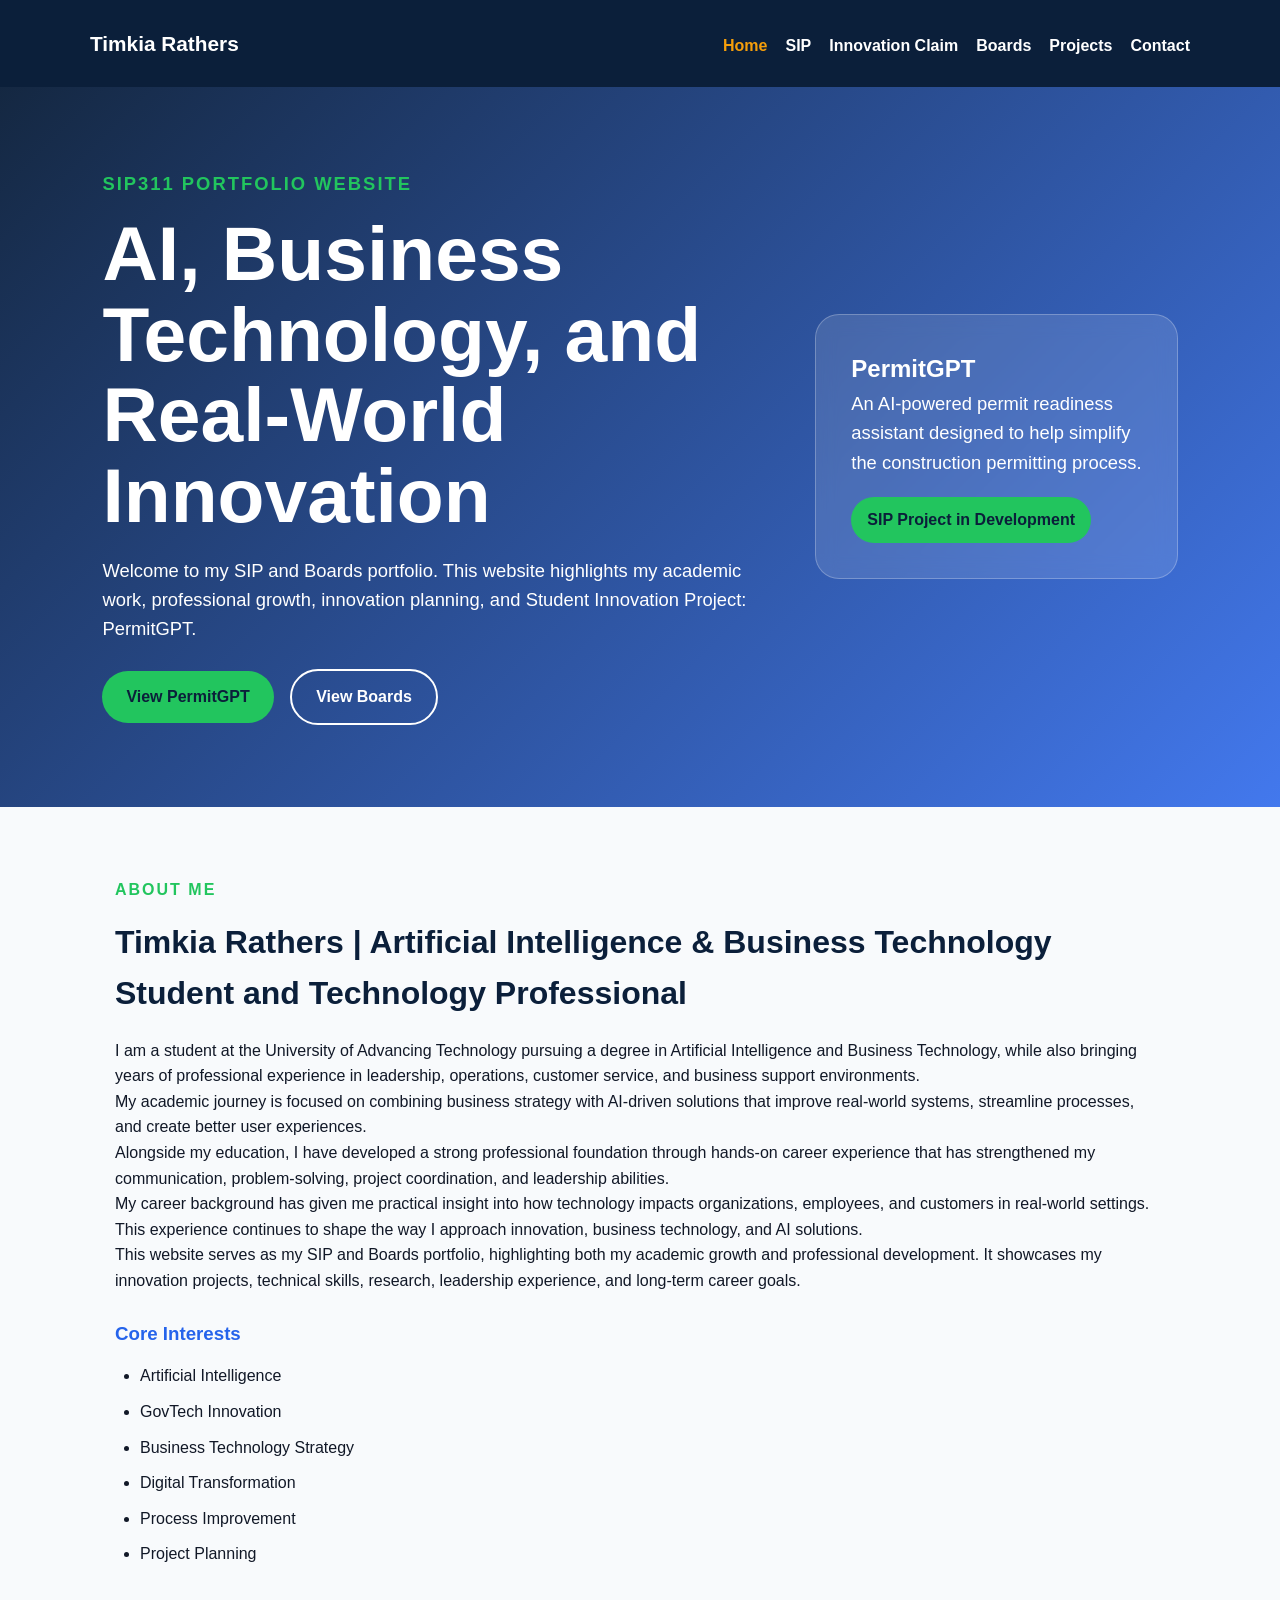
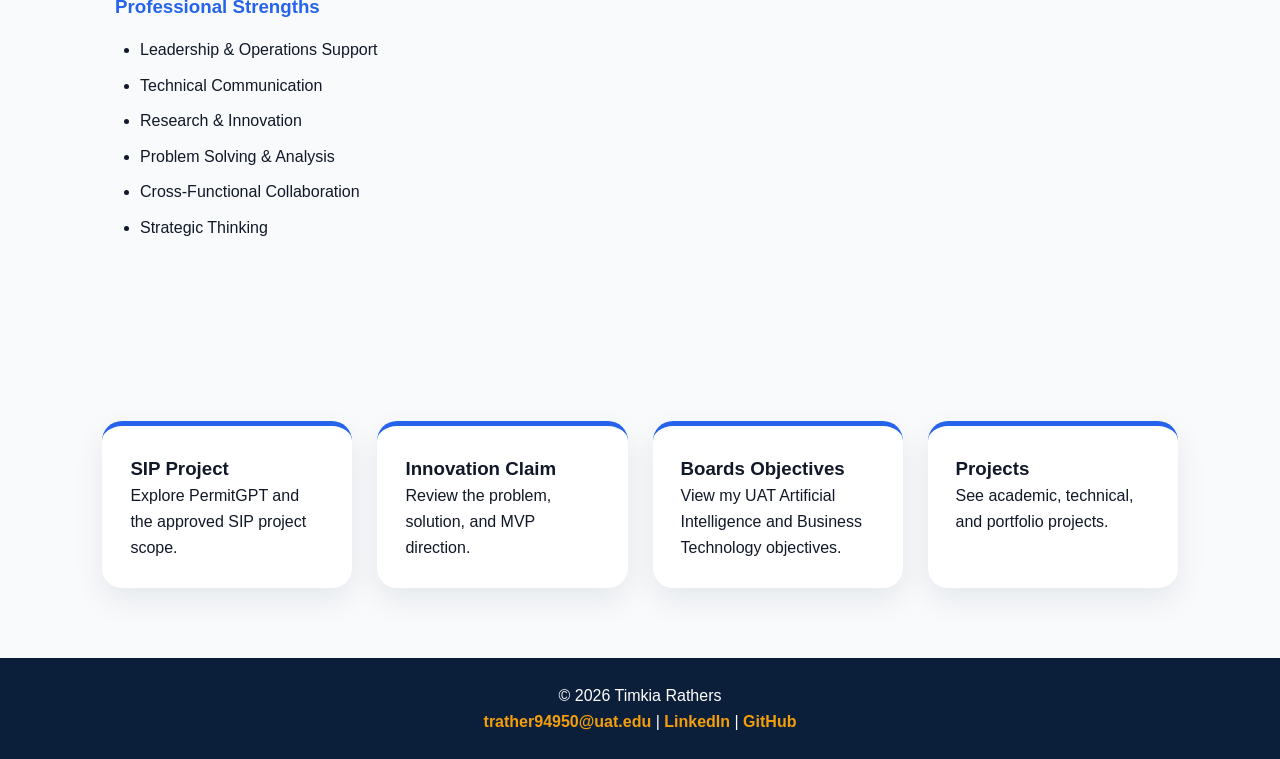
<file: index.html>
<!DOCTYPE html>
<html lang="en">
<head>
  <meta charset="UTF-8" />
  <meta name="viewport" content="width=device-width, initial-scale=1.0" />
  <title>Timkia Rathers | PermitGPT Portfolio</title>
  <link rel="stylesheet" href="style.css" />
</head>

<body>

<header class="site-header">
  <nav class="navbar">
    <div class="logo">Timkia Rathers</div>
    <ul class="nav-links">
      <li><a href="index.html" class="active">Home</a></li>
      <li><a href="sip.html">SIP</a></li>
      <li><a href="innovation.html">Innovation Claim</a></li>
      <li><a href="boards.html">Boards</a></li>
      <li><a href="projects.html">Projects</a></li>
      <li><a href="contact.html">Contact</a></li>
    </ul>
  </nav>
</header>

<main>

<section class="hero">
  <div>
    <p class="eyebrow">SIP311 Portfolio Website</p>
    <h1>AI, Business Technology, and Real-World Innovation</h1>
    <p>
      Welcome to my SIP and Boards portfolio. This website highlights my academic work,
      professional growth, innovation planning, and Student Innovation Project: PermitGPT.
    </p>
    <a href="sip.html" class="btn primary">View PermitGPT</a>
    <a href="boards.html" class="btn secondary">View Boards</a>
  </div>

  <div class="hero-card">
    <h2>PermitGPT</h2>
    <p>
      An AI-powered permit readiness assistant designed to help simplify the construction
      permitting process.
    </p>
    <div class="status-pill">SIP Project in Development</div>
  </div>
</section>

<section class="section about-section">

  <div class="about-container">

    <div class="about-left">
      <p class="eyebrow">About Me</p>

      <h2>
        Timkia Rathers | Artificial Intelligence &
        Business Technology Student and Technology Professional
      </h2>

      <p>
        I am a student at the University of Advancing Technology pursuing a degree in
        Artificial Intelligence and Business Technology, while also bringing years of
        professional experience in leadership, operations, customer service, and business
        support environments.
      </p>

      <p>
        My academic journey is focused on combining business strategy with AI-driven
        solutions that improve real-world systems, streamline processes, and create
        better user experiences.
      </p>

      <p>
        Alongside my education, I have developed a strong professional foundation through
        hands-on career experience that has strengthened my communication, problem-solving,
        project coordination, and leadership abilities.
      </p>

      <p>
        My career background has given me practical insight into how technology impacts
        organizations, employees, and customers in real-world settings. This experience
        continues to shape the way I approach innovation, business technology, and AI solutions.
      </p>

      <p>
        This website serves as my SIP and Boards portfolio, highlighting both my academic
        growth and professional development. It showcases my innovation projects, technical
        skills, research, leadership experience, and long-term career goals.
      </p>

    </div>

    <div class="about-right">

      <div class="skill-card">
        <h3>Core Interests</h3>

        <ul>
          <li>Artificial Intelligence</li>
          <li>GovTech Innovation</li>
          <li>Business Technology Strategy</li>
          <li>Digital Transformation</li>
          <li>Process Improvement</li>
          <li>Project Planning</li>
        </ul>
      </div>

      <div class="skill-card">
        <h3>Professional Strengths</h3>

        <ul>
          <li>Leadership & Operations Support</li>
          <li>Technical Communication</li>
          <li>Research & Innovation</li>
          <li>Problem Solving & Analysis</li>
          <li>Cross-Functional Collaboration</li>
          <li>Strategic Thinking</li>
        </ul>
      </div>

    </div>

  </div>

</section>

<section class="preview-grid">
  <a href="sip.html" class="preview-card">
    <h3>SIP Project</h3>
    <p>Explore PermitGPT and the approved SIP project scope.</p>
  </a>

  <a href="innovation.html" class="preview-card">
    <h3>Innovation Claim</h3>
    <p>Review the problem, solution, and MVP direction.</p>
  </a>

  <a href="boards.html" class="preview-card">
    <h3>Boards Objectives</h3>
    <p>View my UAT Artificial Intelligence and Business Technology objectives.</p>
  </a>

  <a href="projects.html" class="preview-card">
    <h3>Projects</h3>
    <p>See academic, technical, and portfolio projects.</p>
  </a>
</section>

</main>

<footer>
  <p>© 2026 Timkia Rathers</p>
  <p>
    <a href="mailto:trather94950@uat.edu">trather94950@uat.edu</a> |
    <a href="https://www.linkedin.com/in/timkia-rathers-a02b367a/" target="_blank">LinkedIn</a> |
    <a href="https://trathers.github.io/permitgpt-sip-portfolio/" target="_blank">GitHub</a>
  </p>
</footer>

</body>
</html>
</file>
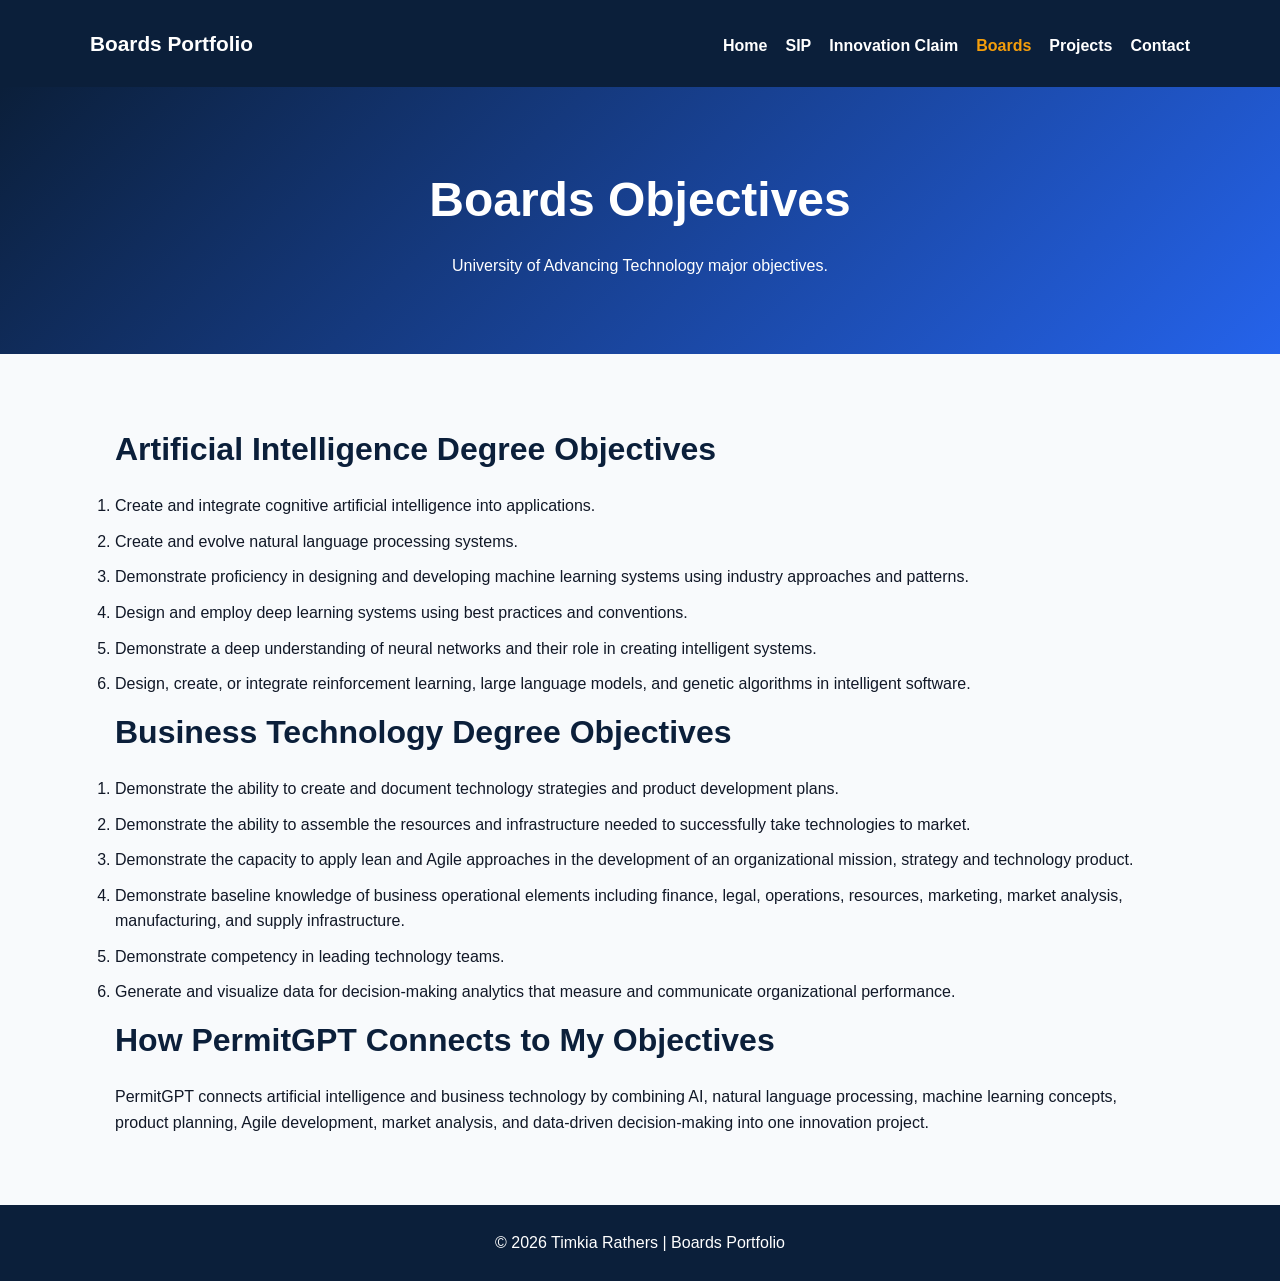
<file: boards.html>
<!DOCTYPE html>
<html lang="en">
<head>
  <meta charset="UTF-8" />
  <meta name="viewport" content="width=device-width, initial-scale=1.0" />
  <title>Boards Objectives | Timkia Rathers</title>
  <link rel="stylesheet" href="style.css" />
</head>

<body>

<header class="site-header">
  <nav class="navbar">
    <div class="logo">Boards Portfolio</div>
    <ul class="nav-links">
      <li><a href="index.html">Home</a></li>
      <li><a href="sip.html">SIP</a></li>
      <li><a href="innovation.html">Innovation Claim</a></li>
      <li><a href="boards.html" class="active">Boards</a></li>
      <li><a href="projects.html">Projects</a></li>
      <li><a href="contact.html">Contact</a></li>
    </ul>
  </nav>
</header>

<section class="page-header">
  <h1>Boards Objectives</h1>
  <p>University of Advancing Technology major objectives.</p>
</section>

<main class="section">

<h2>Artificial Intelligence Degree Objectives</h2>
<ol>
  <li>Create and integrate cognitive artificial intelligence into applications.</li>
  <li>Create and evolve natural language processing systems.</li>
  <li>Demonstrate proficiency in designing and developing machine learning systems using industry approaches and patterns.</li>
  <li>Design and employ deep learning systems using best practices and conventions.</li>
  <li>Demonstrate a deep understanding of neural networks and their role in creating intelligent systems.</li>
  <li>Design, create, or integrate reinforcement learning, large language models, and genetic algorithms in intelligent software.</li>
</ol>

<h2>Business Technology Degree Objectives</h2>
<ol>
  <li>Demonstrate the ability to create and document technology strategies and product development plans.</li>
  <li>Demonstrate the ability to assemble the resources and infrastructure needed to successfully take technologies to market.</li>
  <li>Demonstrate the capacity to apply lean and Agile approaches in the development of an organizational mission, strategy and technology product.</li>
  <li>Demonstrate baseline knowledge of business operational elements including finance, legal, operations, resources, marketing, market analysis, manufacturing, and supply infrastructure.</li>
  <li>Demonstrate competency in leading technology teams.</li>
  <li>Generate and visualize data for decision-making analytics that measure and communicate organizational performance.</li>
</ol>

<h2>How PermitGPT Connects to My Objectives</h2>
<p>
  PermitGPT connects artificial intelligence and business technology by combining AI,
  natural language processing, machine learning concepts, product planning, Agile development,
  market analysis, and data-driven decision-making into one innovation project.
</p>

</main>

<footer>
  <p>© 2026 Timkia Rathers | Boards Portfolio</p>
</footer>

</body>
</html>
</file>
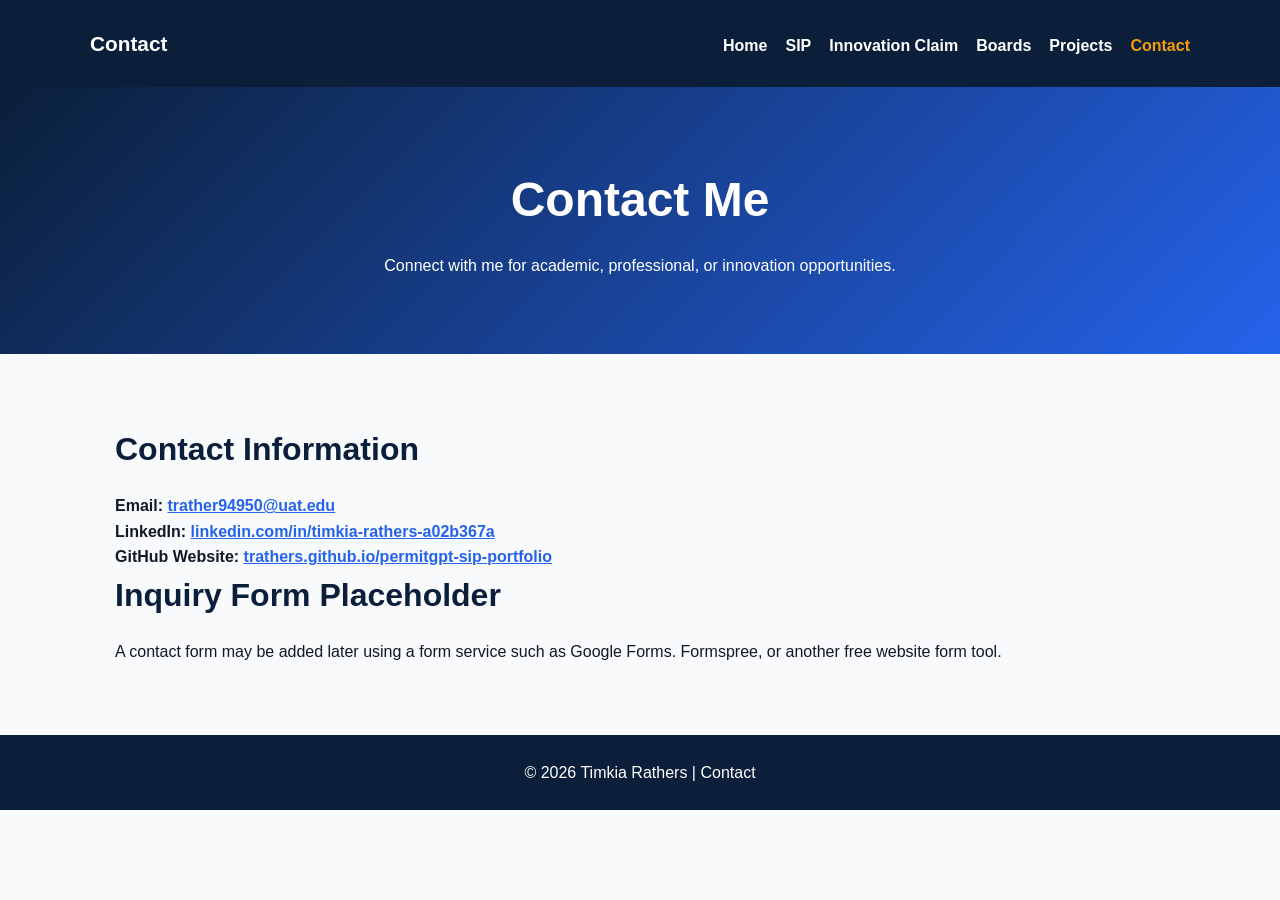
<file: contact.html>
<!DOCTYPE html>
<html lang="en">
<head>
  <meta charset="UTF-8" />
  <meta name="viewport" content="width=device-width, initial-scale=1.0" />
  <title>Contact | Timkia Rathers</title>
  <link rel="stylesheet" href="style.css" />
</head>

<body>

<header class="site-header">
  <nav class="navbar">
    <div class="logo">Contact</div>
    <ul class="nav-links">
      <li><a href="index.html">Home</a></li>
      <li><a href="sip.html">SIP</a></li>
      <li><a href="innovation.html">Innovation Claim</a></li>
      <li><a href="boards.html">Boards</a></li>
      <li><a href="projects.html">Projects</a></li>
      <li><a href="contact.html" class="active">Contact</a></li>
    </ul>
  </nav>
</header>

<section class="page-header">
  <h1>Contact Me</h1>
  <p>Connect with me for academic, professional, or innovation opportunities.</p>
</section>

<main class="section">

<h2>Contact Information</h2>

<p>
  <strong>Email:</strong>
  <a href="mailto:trather94950@uat.edu">trather94950@uat.edu</a>
</p>

<p>
  <strong>LinkedIn:</strong>
  <a href="https://www.linkedin.com/in/timkia-rathers-a02b367a/" target="_blank">
    linkedin.com/in/timkia-rathers-a02b367a
  </a>
</p>

<p>
  <strong>GitHub Website:</strong>
  <a href="https://trathers.github.io/permitgpt-sip-portfolio/" target="_blank">
    trathers.github.io/permitgpt-sip-portfolio
  </a>
</p>

<h2>Inquiry Form Placeholder</h2>
<p>
  A contact form may be added later using a form service such as Google Forms.
  Formspree, or another free website form tool.
</p>

</main>

<footer>
  <p>© 2026 Timkia Rathers | Contact</p>
</footer>

</body>
</html>
</file>
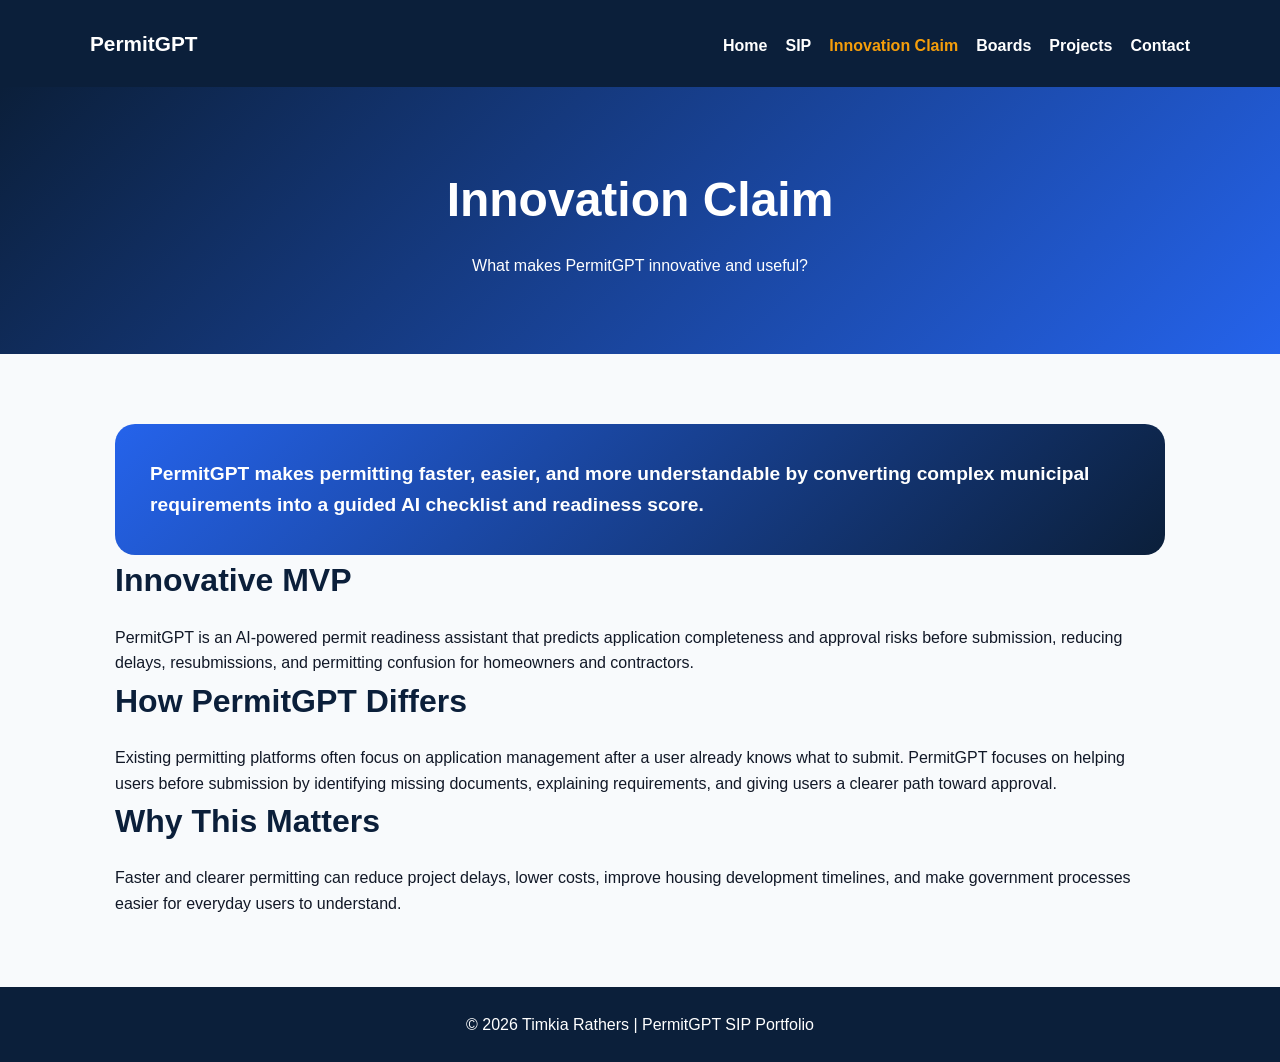
<file: innovation.html>
<!DOCTYPE html>
<html lang="en">
<head>
  <meta charset="UTF-8" />
  <meta name="viewport" content="width=device-width, initial-scale=1.0" />
  <title>Innovation Claim | PermitGPT</title>
  <link rel="stylesheet" href="style.css" />
</head>

<body>

<header class="site-header">
  <nav class="navbar">
    <div class="logo">PermitGPT</div>
    <ul class="nav-links">
      <li><a href="index.html">Home</a></li>
      <li><a href="sip.html">SIP</a></li>
      <li><a href="innovation.html" class="active">Innovation Claim</a></li>
      <li><a href="boards.html">Boards</a></li>
      <li><a href="projects.html">Projects</a></li>
      <li><a href="contact.html">Contact</a></li>
    </ul>
  </nav>
</header>

<section class="page-header">
  <h1>Innovation Claim</h1>
  <p>What makes PermitGPT innovative and useful?</p>
</section>

<main class="section">

<div class="highlight-box">
  PermitGPT makes permitting faster, easier, and more understandable by converting
  complex municipal requirements into a guided AI checklist and readiness score.
</div>

<h2>Innovative MVP</h2>
<p>
  PermitGPT is an AI-powered permit readiness assistant that predicts application
  completeness and approval risks before submission, reducing delays, resubmissions,
  and permitting confusion for homeowners and contractors.
</p>

<h2>How PermitGPT Differs</h2>
<p>
  Existing permitting platforms often focus on application management after a user
  already knows what to submit. PermitGPT focuses on helping users before submission
  by identifying missing documents, explaining requirements, and giving users a clearer
  path toward approval.
</p>

<h2>Why This Matters</h2>
<p>
  Faster and clearer permitting can reduce project delays, lower costs, improve housing
  development timelines, and make government processes easier for everyday users to understand.
</p>

</main>

<footer>
  <p>© 2026 Timkia Rathers | PermitGPT SIP Portfolio</p>
</footer>

</body>
</html>
</file>
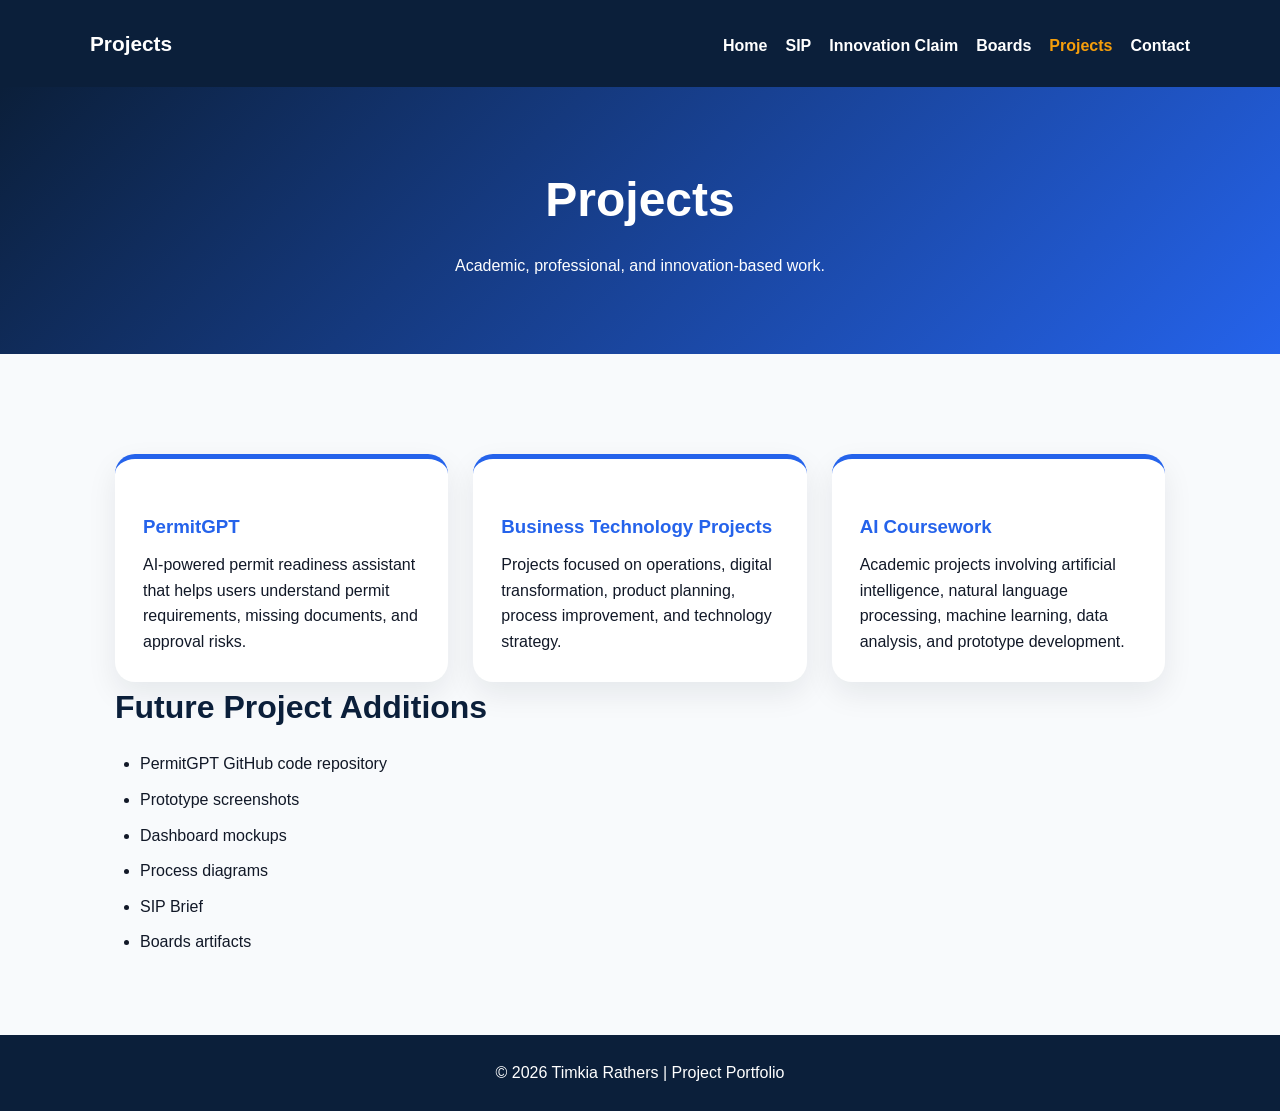
<file: projects.html>
<!DOCTYPE html>
<html lang="en">
<head>
  <meta charset="UTF-8" />
  <meta name="viewport" content="width=device-width, initial-scale=1.0" />
  <title>Projects | Timkia Rathers</title>
  <link rel="stylesheet" href="style.css" />
</head>

<body>

<header class="site-header">
  <nav class="navbar">
    <div class="logo">Projects</div>
    <ul class="nav-links">
      <li><a href="index.html">Home</a></li>
      <li><a href="sip.html">SIP</a></li>
      <li><a href="innovation.html">Innovation Claim</a></li>
      <li><a href="boards.html">Boards</a></li>
      <li><a href="projects.html" class="active">Projects</a></li>
      <li><a href="contact.html">Contact</a></li>
    </ul>
  </nav>
</header>

<section class="page-header">
  <h1>Projects</h1>
  <p>Academic, professional, and innovation-based work.</p>
</section>

<main class="section">

<div class="card-grid">

  <div class="card">
    <h3>PermitGPT</h3>
    <p>
      AI-powered permit readiness assistant that helps users understand permit requirements,
      missing documents, and approval risks.
    </p>
  </div>

  <div class="card">
    <h3>Business Technology Projects</h3>
    <p>
      Projects focused on operations, digital transformation, product planning,
      process improvement, and technology strategy.
    </p>
  </div>

  <div class="card">
    <h3>AI Coursework</h3>
    <p>
      Academic projects involving artificial intelligence, natural language processing,
      machine learning, data analysis, and prototype development.
    </p>
  </div>

</div>

<h2>Future Project Additions</h2>
<ul>
  <li>PermitGPT GitHub code repository</li>
  <li>Prototype screenshots</li>
  <li>Dashboard mockups</li>
  <li>Process diagrams</li>
  <li>SIP Brief</li>
  <li>Boards artifacts</li>
</ul>

</main>

<footer>
  <p>© 2026 Timkia Rathers | Project Portfolio</p>
</footer>

</body>
</html>
</file>
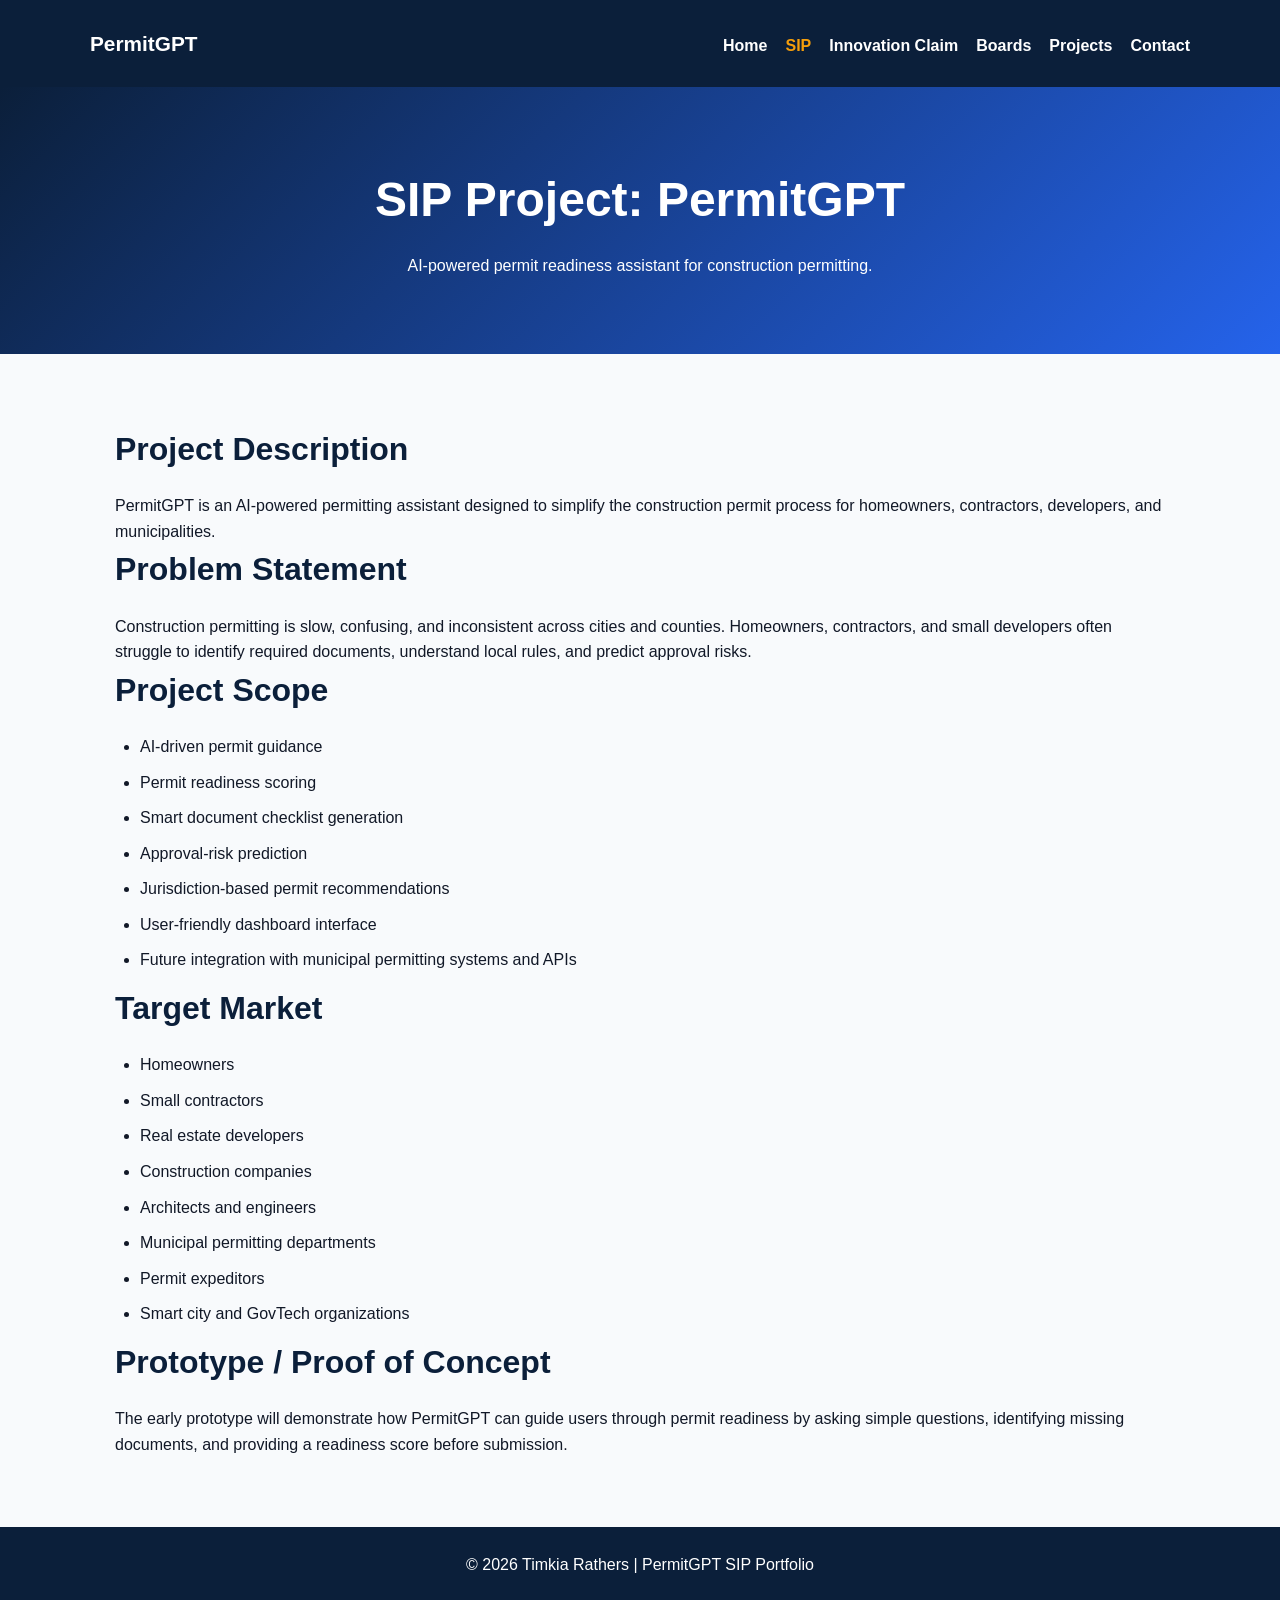
<file: sip.html>
<!DOCTYPE html>
<html lang="en">
<head>
  <meta charset="UTF-8" />
  <meta name="viewport" content="width=device-width, initial-scale=1.0" />
  <title>SIP | PermitGPT</title>
  <link rel="stylesheet" href="style.css" />
</head>

<body>

<header class="site-header">
  <nav class="navbar">
    <div class="logo">PermitGPT</div>
    <ul class="nav-links">
      <li><a href="index.html">Home</a></li>
      <li><a href="sip.html" class="active">SIP</a></li>
      <li><a href="innovation.html">Innovation Claim</a></li>
      <li><a href="boards.html">Boards</a></li>
      <li><a href="projects.html">Projects</a></li>
      <li><a href="contact.html">Contact</a></li>
    </ul>
  </nav>
</header>

<section class="page-header">
  <h1>SIP Project: PermitGPT</h1>
  <p>AI-powered permit readiness assistant for construction permitting.</p>
</section>

<main class="section">

<h2>Project Description</h2>
<p>
  PermitGPT is an AI-powered permitting assistant designed to simplify the construction
  permit process for homeowners, contractors, developers, and municipalities.
</p>

<h2>Problem Statement</h2>
<p>
  Construction permitting is slow, confusing, and inconsistent across cities and counties.
  Homeowners, contractors, and small developers often struggle to identify required
  documents, understand local rules, and predict approval risks.
</p>

<h2>Project Scope</h2>
<ul>
  <li>AI-driven permit guidance</li>
  <li>Permit readiness scoring</li>
  <li>Smart document checklist generation</li>
  <li>Approval-risk prediction</li>
  <li>Jurisdiction-based permit recommendations</li>
  <li>User-friendly dashboard interface</li>
  <li>Future integration with municipal permitting systems and APIs</li>
</ul>

<h2>Target Market</h2>
<ul>
  <li>Homeowners</li>
  <li>Small contractors</li>
  <li>Real estate developers</li>
  <li>Construction companies</li>
  <li>Architects and engineers</li>
  <li>Municipal permitting departments</li>
  <li>Permit expeditors</li>
  <li>Smart city and GovTech organizations</li>
</ul>

<h2>Prototype / Proof of Concept</h2>
<p>
  The early prototype will demonstrate how PermitGPT can guide users through permit
  readiness by asking simple questions, identifying missing documents, and providing
  a readiness score before submission.
</p>

</main>

<footer>
  <p>© 2026 Timkia Rathers | PermitGPT SIP Portfolio</p>
</footer>

</body>
</html>
</file>
<file: style.css>
:root {
  --navy: #0B1F3A;
  --blue: #2563EB;
  --green: #22C55E;
  --gold: #F59E0B;
  --light: #F8FAFC;
  --white: #FFFFFF;
  --gray: #64748B;
  --dark: #111827;
}

* {
  margin: 0;
  padding: 0;
  box-sizing: border-box;
}

body {
  font-family: Arial, Helvetica, sans-serif;
  background: var(--light);
  color: var(--dark);
  line-height: 1.6;
}

.site-header {
  background: var(--navy);
  position: sticky;
  top: 0;
  z-index: 1000;
}

.navbar {
  max-width: 1150px;
  margin: auto;
  padding: 18px 25px;
  display: flex;
  justify-content: space-between;
  align-items: center;
}

.logo {
  color: var(--white);
  font-size: 1.3rem;
  font-weight: bold;
}

.nav-links {
  list-style: none;
  display: flex;
  gap: 18px;
  flex-wrap: wrap;
}

.nav-links a {
  color: var(--white);
  text-decoration: none;
  font-weight: bold;
}

.nav-links a:hover,
.nav-links a.active {
  color: var(--gold);
}

.hero {
  min-height: 80vh;
  padding: 80px 8%;
  background:
    linear-gradient(135deg, rgba(11,31,58,.96), rgba(37,99,235,.86)),
    url("https://images.unsplash.com/photo-1503387762-592deb58ef4e?auto=format&fit=crop&w=1600&q=80");
  background-size: cover;
  background-position: center;
  color: white;
  display: grid;
  grid-template-columns: 1.3fr .7fr;
  gap: 40px;
  align-items: center;
}

.hero h1 {
  font-size: clamp(2.5rem, 6vw, 4.8rem);
  line-height: 1.05;
  margin-bottom: 20px;
}

.hero p {
  font-size: 1.15rem;
}

.eyebrow {
  color: var(--green);
  font-weight: bold;
  text-transform: uppercase;
  letter-spacing: 2px;
  margin-bottom: 15px;
}

.hero-card {
  background: rgba(255,255,255,.12);
  border: 1px solid rgba(255,255,255,.25);
  backdrop-filter: blur(10px);
  padding: 35px;
  border-radius: 24px;
}

.status-pill {
  display: inline-block;
  margin-top: 20px;
  background: var(--green);
  color: var(--navy);
  padding: 10px 16px;
  border-radius: 999px;
  font-weight: bold;
}

.btn {
  display: inline-block;
  margin-top: 25px;
  margin-right: 12px;
  padding: 13px 24px;
  border-radius: 30px;
  text-decoration: none;
  font-weight: bold;
}

.primary {
  background: var(--green);
  color: var(--navy);
}

.secondary {
  border: 2px solid white;
  color: white;
}

.page-header {
  background: linear-gradient(135deg, var(--navy), var(--blue));
  color: white;
  padding: 75px 8%;
  text-align: center;
}

.page-header h1 {
  font-size: 3rem;
  margin-bottom: 15px;
}

.section {
  max-width: 1100px;
  margin: auto;
  padding: 70px 25px;
}

.section h2 {
  color: var(--navy);
  font-size: 2rem;
  margin-bottom: 18px;
}

.section h3 {
  color: var(--blue);
  margin-top: 25px;
  margin-bottom: 10px;
}

.card-grid,
.preview-grid {
  display: grid;
  grid-template-columns: repeat(3, 1fr);
  gap: 25px;
  margin-top: 30px;
}

.preview-grid {
  grid-template-columns: repeat(4, 1fr);
  padding: 70px 8%;
}

.card,
.preview-card {
  background: white;
  padding: 28px;
  border-radius: 20px;
  box-shadow: 0 12px 30px rgba(15,23,42,.08);
  border-top: 5px solid var(--blue);
}

.preview-card {
  text-decoration: none;
  color: var(--dark);
}

.preview-card:hover {
  transform: translateY(-5px);
  border-top-color: var(--green);
}

.highlight-box {
  background: linear-gradient(135deg, var(--blue), var(--navy));
  color: white;
  padding: 35px;
  border-radius: 20px;
  font-size: 1.2rem;
  font-weight: bold;
}

ul {
  margin-left: 25px;
  margin-top: 15px;
}

li {
  margin-bottom: 10px;
}

footer {
  background: var(--navy);
  color: white;
  text-align: center;
  padding: 25px;
}

footer a,
.section a {
  color: var(--blue);
  font-weight: bold;
}

footer a {
  color: var(--gold);
  text-decoration: none;
}

@media (max-width: 900px) {
  .hero,
  .card-grid,
  .preview-grid {
    grid-template-columns: 1fr;
  }

  .navbar {
    flex-direction: column;
    gap: 15px;
  }

.about-section {
  background: #ffffff;
}

.about-container {
  display: grid;
  grid-template-columns: 1.4fr 0.6fr;
  gap: 45px;
  align-items: start;
}

.about-left h2 {
  color: #0B1F3A;
  font-size: 2.4rem;
  line-height: 1.2;
  margin-bottom: 25px;
}

.about-left p {
  margin-bottom: 20px;
  font-size: 1.05rem;
  color: #374151;
}

.about-right {
  display: flex;
  flex-direction: column;
  gap: 25px;
}

.skill-card {
  background: linear-gradient(135deg, #0B1F3A, #2563EB);
  color: white;
  padding: 28px;
  border-radius: 22px;
  box-shadow: 0 14px 35px rgba(15, 23, 42, 0.15);
}

.skill-card h3 {
  margin-bottom: 18px;
  color: white;
}

.skill-card ul {
  margin-left: 18px;
}

.skill-card li {
  margin-bottom: 12px;
}

@media (max-width: 900px) {
  .about-container {
    grid-template-columns: 1fr;
  }
}
</file>
